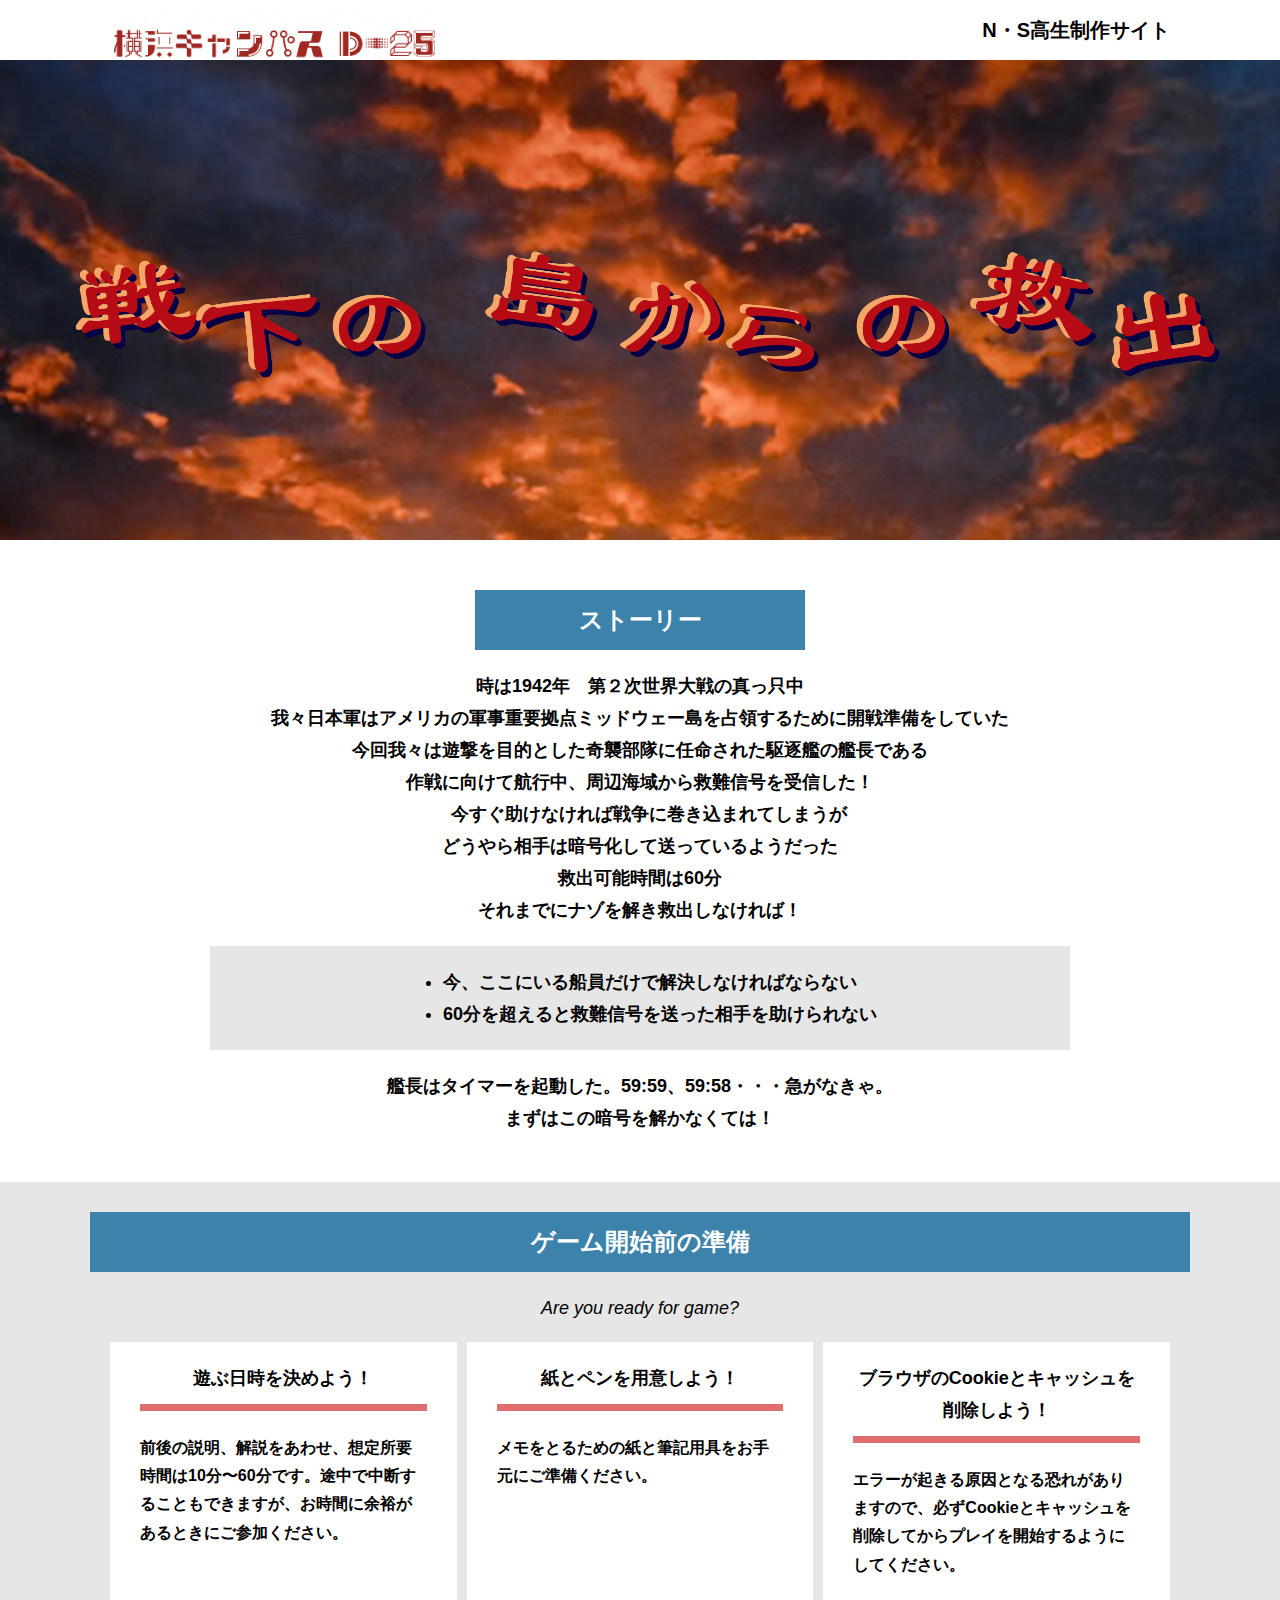
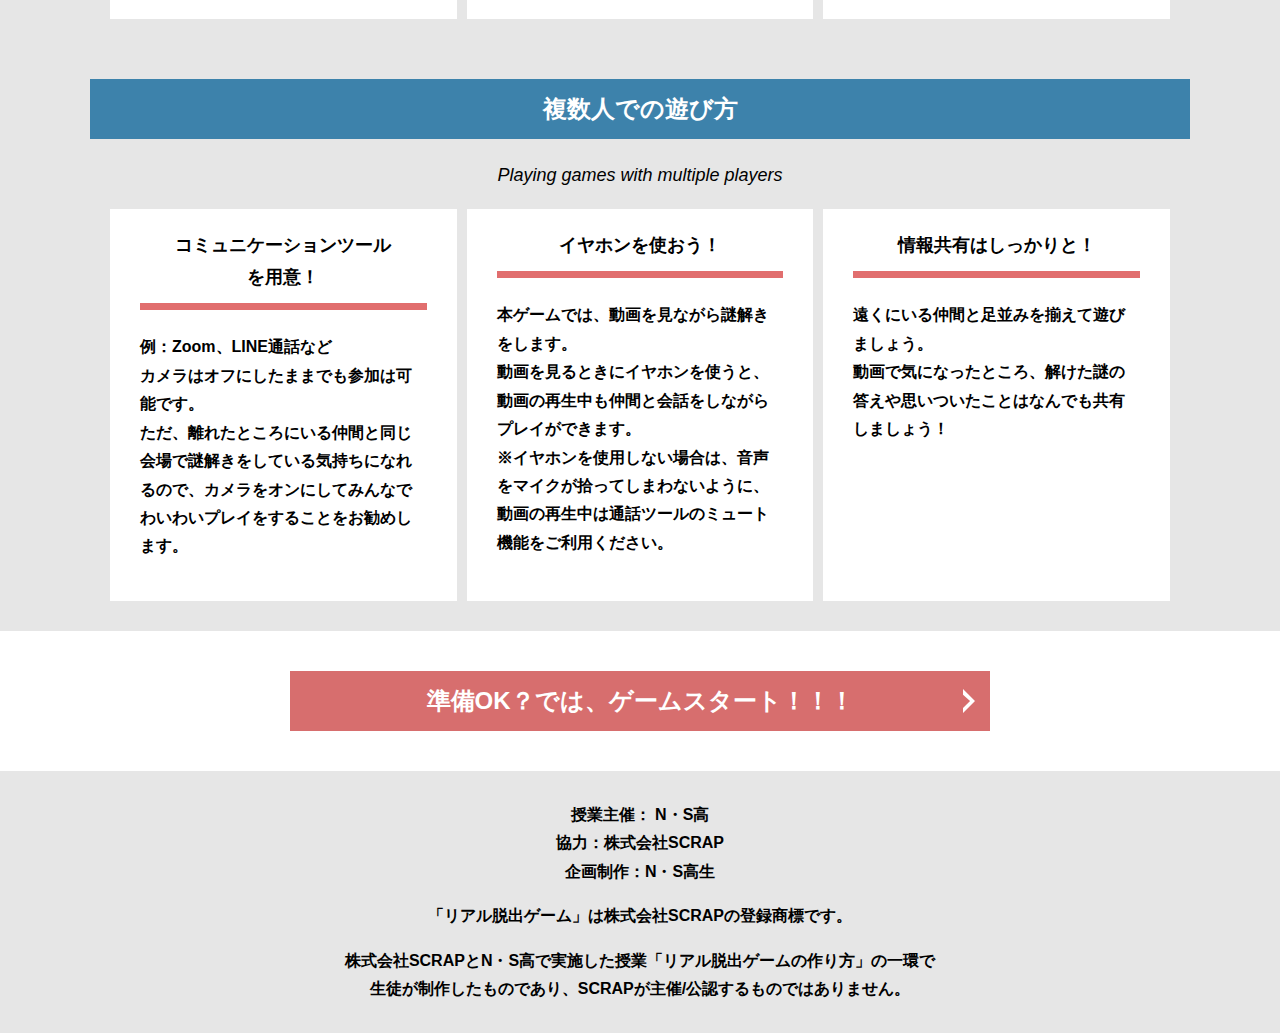
<file: index.html>
<!DOCTYPE html>
<html lang="ja">
<head>
  <meta charset="UTF-8">
  <meta http-equiv="X-UA-Compatible" content="IE=edge">
  <meta name="viewport" content="width=device-width, initial-scale=1.0">
  <title>戦下の島からの救出 │ Project N</title>
  <link rel="stylesheet" href="assets/css/normalize.css">
  <link rel="stylesheet" href="assets/css/style.css">
</head>
<body>
  <svg width="0" height="0" class="hidden">
    <symbol xmlns="http://www.w3.org/2000/svg" viewBox="0 0 12.47 24.94" id="arrow" class="arrow_svg">
      <title>arrow</title>
      <polygon points="0 24.94 0 19.66 7.35 12.47 0 5.92 0 0 12.47 12.47 0 24.94"/>
    </symbol>
  </svg>
  <header class="header">
    <div class="container">
      <div class="header__logo"><img src="assets/images/D-25.png" alt="チームロゴ"></div>
      <div class="header__name">N・S高生制作サイト</div>
    </div>
  </header>
  <main class="main index-page">
    <!-- タイトルエリア　ここから -->
    <h1 class="main-title"><img src="assets/images/空.png" alt="Presented by SCRAP×N・S高リアル脱出ゲーム制作PJ 戦下の島からの救出"></h1>
    <!-- タイトルエリア　ここまで -->
    <section class="section section--story">
      <div class="container">
        <h2 class="section-title section-title--keycolor section-title--story">ストーリー</h2>
        <div class="story">
          <p class="text-center">時は1942年　第２次世界大戦の真っ只中<br>
            我々日本軍はアメリカの軍事重要拠点ミッドウェー島を占領するために開戦準備をしていた<br>
            今回我々は遊撃を目的とした奇襲部隊に任命された駆逐艦の艦長である<br>
            作戦に向けて航行中、周辺海域から救難信号を受信した！<br>
           　今すぐ助けなければ戦争に巻き込まれてしまうが<br>
            どうやら相手は暗号化して送っているようだった<br>
            救出可能時間は60分<br>
            それまでにナゾを解き救出しなければ！</p>
          <div class="story__note__outer bg-color--gray">
            <ul class="story__note">
              <li>今、ここにいる船員だけで解決しなければならない</li>
              <li>60分を超えると救難信号を送った相手を助けられない</li>
            </ul>
          </div>
          <p class="text-center">艦長はタイマーを起動した。59:59、59:58・・・急がなきゃ。<br>
            まずはこの暗号を解かなくては！</p>
        </div>
      </div>
    </section>
    <section class="section bg-color--gray">
      <div class="container">
        <h2 class="section-title">ゲーム開始前の準備</h2>
        <p class="font-eng text-center">Are you ready for game?</p>
        <!--
          class名"row"内のclass名"column"が横並びになります。
          改行する場合は以下のように追加してください。
          <div class="row">
            <div class="column">
              ～ 内容 ～
            </div>
          </div>
        -->
        <div class="row">
          <div class="column">
            <div class="card">
              <h3 class="card__title">遊ぶ日時を決めよう！</h3>
              <p class="card__content">前後の説明、解説をあわせ、想定所要時間は10分〜60分です。途中で中断することもできますが、お時間に余裕があるときにご参加ください。</p>
            </div>
          </div>
          <div class="column">
            <div class="card">
              <h3 class="card__title">紙とペンを用意しよう！</h3>
              <p class="card__content">メモをとるための紙と筆記用具をお手元にご準備ください。</p>
            </div>
          </div>
          <div class="column">
            <div class="card">
              <h3 class="card__title">ブラウザのCookieとキャッシュを<br>削除しよう！</h3>
              <p class="card__content">エラーが起きる原因となる恐れがありますので、必ずCookieとキャッシュを削除してからプレイを開始するようにしてください。</p>
            </div>
          </div>
        </div>
      </div>
    </section>
    <section class="section bg-color--keycolor">
      <div class="container">
        <h2 class="section-title">複数人での遊び方</h2>
        <p class="font-eng text-center">Playing games with multiple players</p>
        <div class="row">
          <div class="column">
            <div class="card">
              <h3 class="card__title">コミュニケーションツール<br>を用意！</h3>
              <p class="card__content">例：Zoom、LINE通話など<br>
                カメラはオフにしたままでも参加は可能です。<br>
                ただ、離れたところにいる仲間と同じ会場で謎解きをしている気持ちになれるので、カメラをオンにしてみんなでわいわいプレイをすることをお勧めします。</p>
            </div>
          </div>
          <div class="column">
            <div class="card">
              <h3 class="card__title">イヤホンを使おう！</h3>
              <p class="card__content">本ゲームでは、動画を見ながら謎解きをします。<br>
                動画を見るときにイヤホンを使うと、動画の再生中も仲間と会話をしながらプレイができます。<br>
                ※イヤホンを使用しない場合は、音声をマイクが拾ってしまわないように、動画の再生中は通話ツールのミュート機能をご利用ください。</p>
            </div>
          </div>
          <div class="column">
            <div class="card">
              <h3 class="card__title">情報共有はしっかりと！</h3>
              <p class="card__content">遠くにいる仲間と足並みを揃えて遊びましょう。<br>
                動画で気になったところ、解けた謎の答えや思いついたことはなんでも共有しましょう！</p>
            </div>
          </div>
        </div>
      </div>
    </section>
    <section class="section">
      <div class="container">
        <a class="btn" href="main.html">準備OK？では、ゲームスタート！！！<svg class="btn__arrow"><use xlink:href="#arrow"></use></svg></a>
      </div>
    </section>
  </main>
  <footer class="footer section bg-color--gray">
    <div class="container">
      <p class="text-center">授業主催： N・S高<br>協力：株式会社SCRAP<br>企画制作：N・S高生</p>
      <p class="text-center">「リアル脱出ゲーム」は株式会社SCRAPの登録商標です。</p>
      <p class="text-center">株式会社SCRAPとN・S高で実施した授業「リアル脱出ゲームの作り方」の一環で<br>生徒が制作したものであり、SCRAPが主催/公認するものではありません。</p>
    </div>
  </footer>
</body>
</html>
</file>
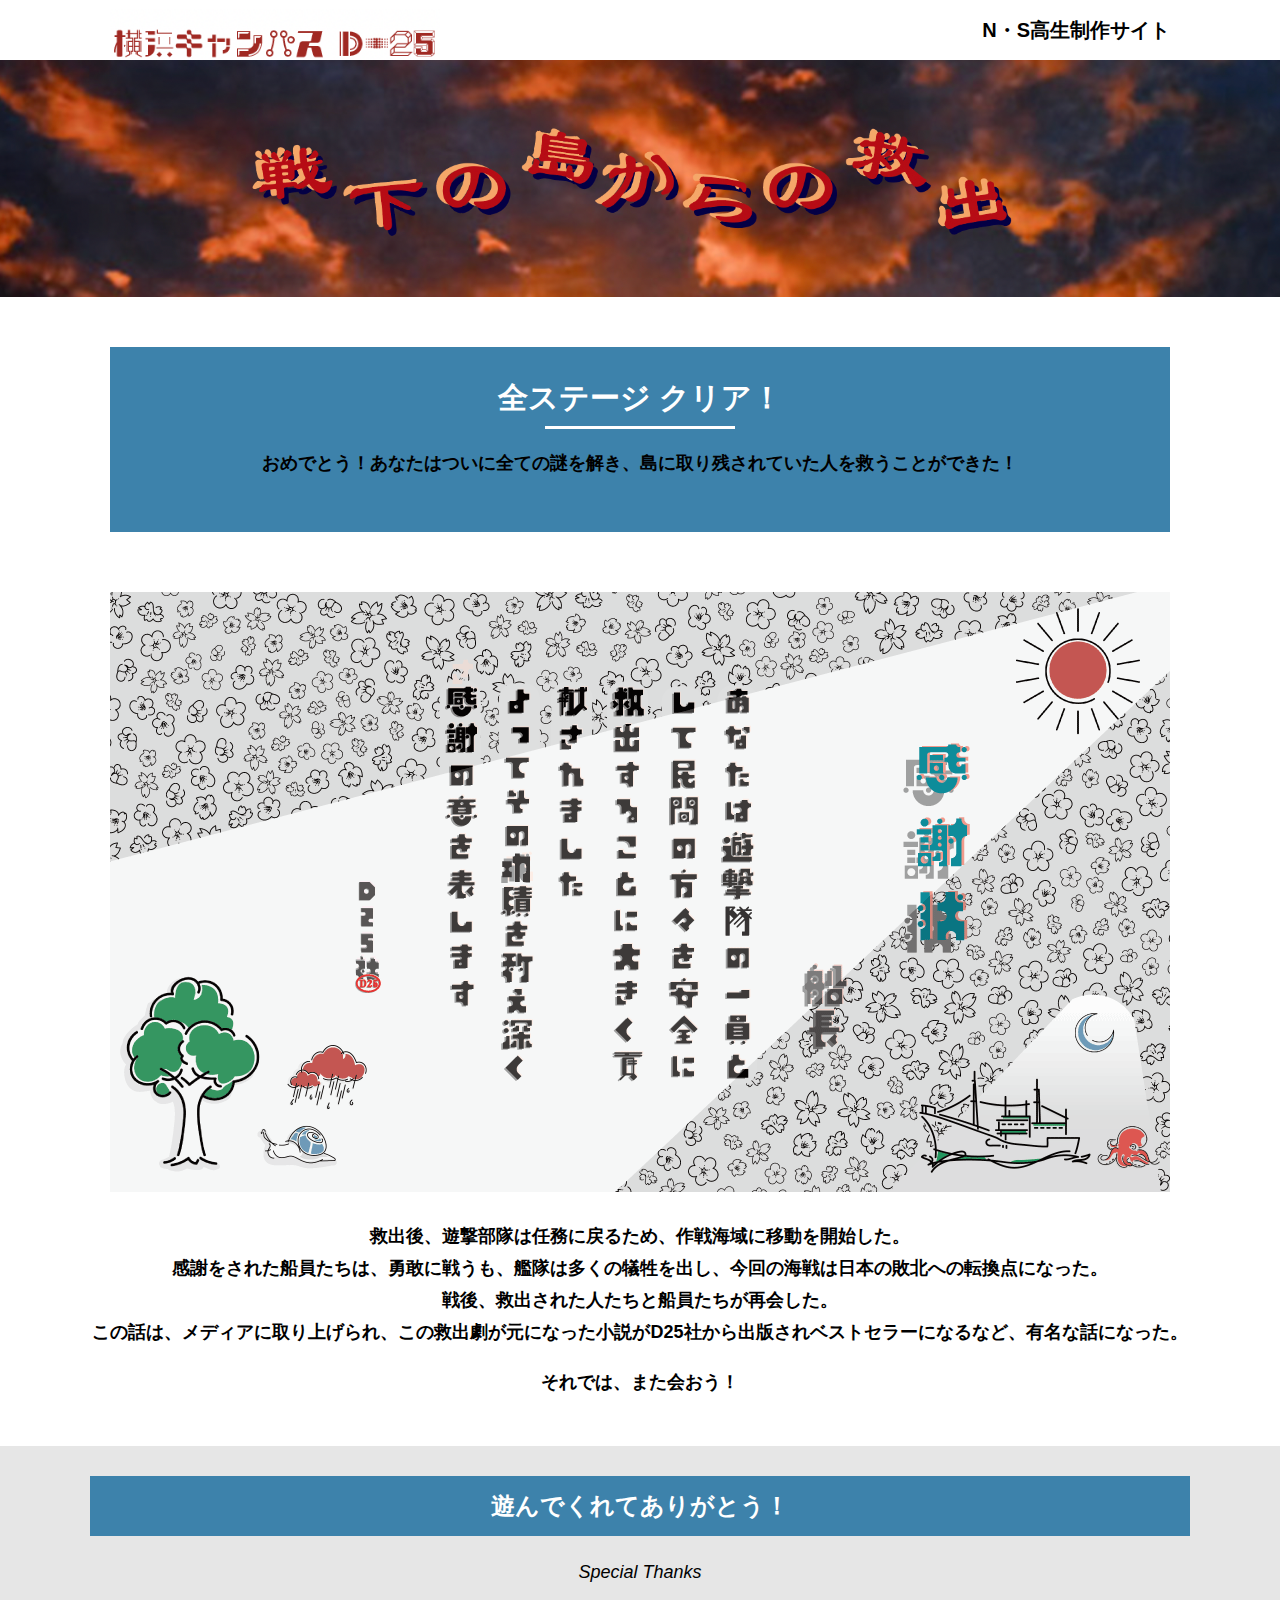
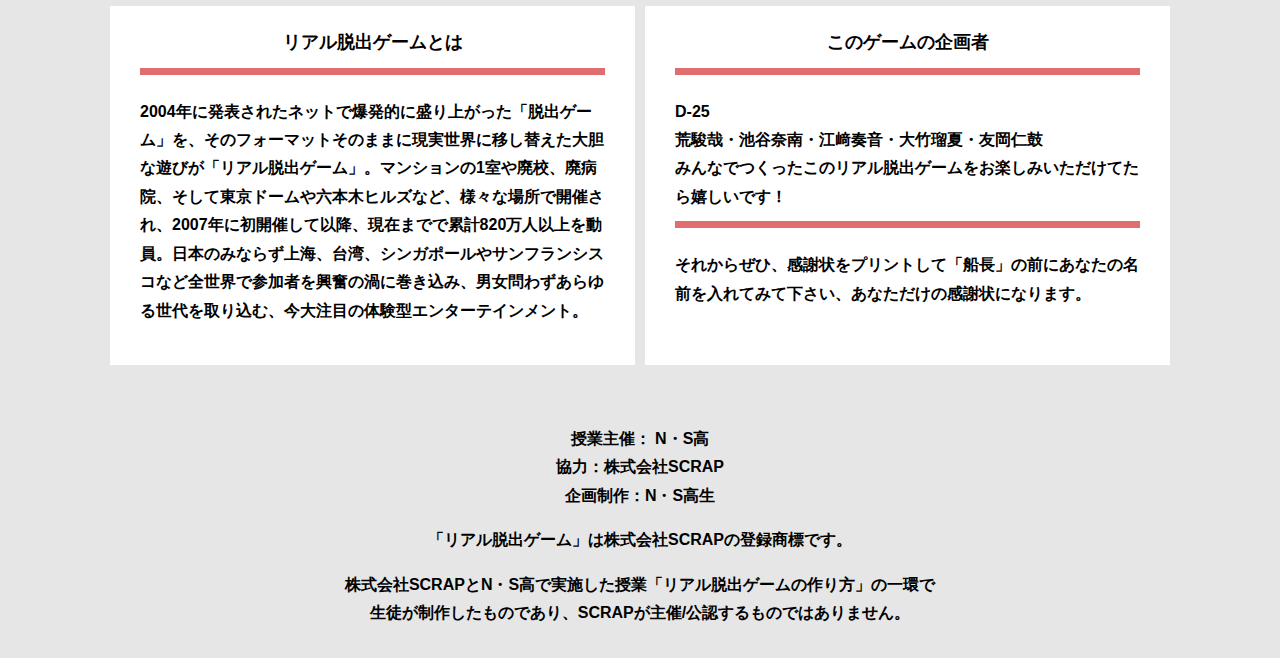
<file: final.html>
<!DOCTYPE html>
<html lang="ja">
<head>
  <meta charset="UTF-8">
  <meta http-equiv="X-UA-Compatible" content="IE=edge">
  <meta name="viewport" content="width=device-width, initial-scale=1.0">
  <title>戦下の島からの救出 │ Project N</title>
  <link rel="stylesheet" href="assets/css/normalize.css">
  <link rel="stylesheet" href="assets/css/style.css">
</head>
<body>
  <header class="header">
    <div class="container">
      <div class="header__logo"><img src="assets/images/D-25.png" alt="チームロゴ"></div>
      <div class="header__name">N・S高生制作サイト</div>
    </div>
  </header>
  <main class="main final-page">
    <!-- タイトルエリア　ここから -->
    <h1 class="main-title"><img src="assets/images/空細い.png" alt="戦下の島からの脱出"></h1>
    <!-- タイトルエリア　ここまで -->
    <section class="section">
      <div class="container">
        <div class="box bg-color--subcolor">
          <h2 class="section-title--border">全ステージ クリア！</h2>
          <p class="text-center">おめでとう！あなたはついに全ての謎を解き、島に取り残されていた人を救うことができた！<br></p>
        </div>
      </div>
    </section>
    <section class="section">
      <div class="container">
          <figure class="image__container">
             <img src="assets/images/感謝状.gif" alt="">
          </figure>

<!--  YouTube貼り付け
            <div class="youtube__container">
              <div class="youtube">
                <iframe width="560" height="315" src="https://www.youtube.com/embed/IRyJe-0Uie0?controls=0" title="YouTube video player" frameborder="0" allow="accelerometer; autoplay; clipboard-write; encrypted-media; gyroscope; picture-in-picture" allowfullscreen></iframe>
              </div>
            </div>
             ß
 　　　　　　　　　　　　　　　　　　　
Youtube貼り付けここまで-->
        
        
        
      </div>
        <p class="text-center">救出後、遊撃部隊は任務に戻るため、作戦海域に移動を開始した。<br>感謝をされた船員たちは、勇敢に戦うも、艦隊は多くの犠牲を出し、今回の海戦は日本の敗北への転換点になった。<br>
          戦後、救出された人たちと船員たちが再会した。<br>
          この話は、メディアに取り上げられ、この救出劇が元になった小説がD25社から出版されベストセラーになるなど、有名な話になった。</p>
        <p class="text-center">それでは、また会おう！</p>
      </div>
    </section>
    <section class="section bg-color--keycolor">
      <div class="container">
        <h2 class="section-title">遊んでくれてありがとう！</h2>
        <p class="font-eng text-center">Special Thanks</p>
        <div class="row">
          <div class="column">
            <div class="card">
              <h3 class="card__title">リアル脱出ゲームとは</h3>
              <p class="card__content">2004年に発表されたネットで爆発的に盛り上がった「脱出ゲーム」を、そのフォーマットそのままに現実世界に移し替えた大胆な遊びが「リアル脱出ゲーム」。マンションの1室や廃校、廃病院、そして東京ドームや六本木ヒルズなど、様々な場所で開催され、2007年に初開催して以降、現在までで累計820万人以上を動員。日本のみならず上海、台湾、シンガポールやサンフランシスコなど全世界で参加者を興奮の渦に巻き込み、男女問わずあらゆる世代を取り込む、今大注目の体験型エンターテインメント。</p>
            </div>
          </div>
          <div class="column">
            <div class="card">
              <h3 class="card__title">このゲームの企画者</h3>
              <p class="card__content">D-25<br>
                荒駿哉・池谷奈南・江﨑奏音・大竹瑠夏・友岡仁鼓<br>
                みんなでつくったこのリアル脱出ゲームをお楽しみいただけてたら嬉しいです！
                <br>
                </p>
              <p class="card__content">それからぜひ、感謝状をプリントして「船長」の前にあなたの名前を入れてみて下さい、あなただけの感謝状になります。<br>
                
                </p>
            </div>
          </div>
        </div>
      </div>
    </section>
  </main>
  <footer class="footer section bg-color--gray">
    <div class="container">
        <p class="text-center">授業主催： N・S高<br>協力：株式会社SCRAP<br>企画制作：N・S高生</p>
        <p class="text-center">「リアル脱出ゲーム」は株式会社SCRAPの登録商標です。</p>
        <p class="text-center">株式会社SCRAPとN・S高で実施した授業「リアル脱出ゲームの作り方」の一環で<br>生徒が制作したものであり、SCRAPが主催/公認するものではありません。</p>
    </div>
  </footer>
</body>
</html>
</file>
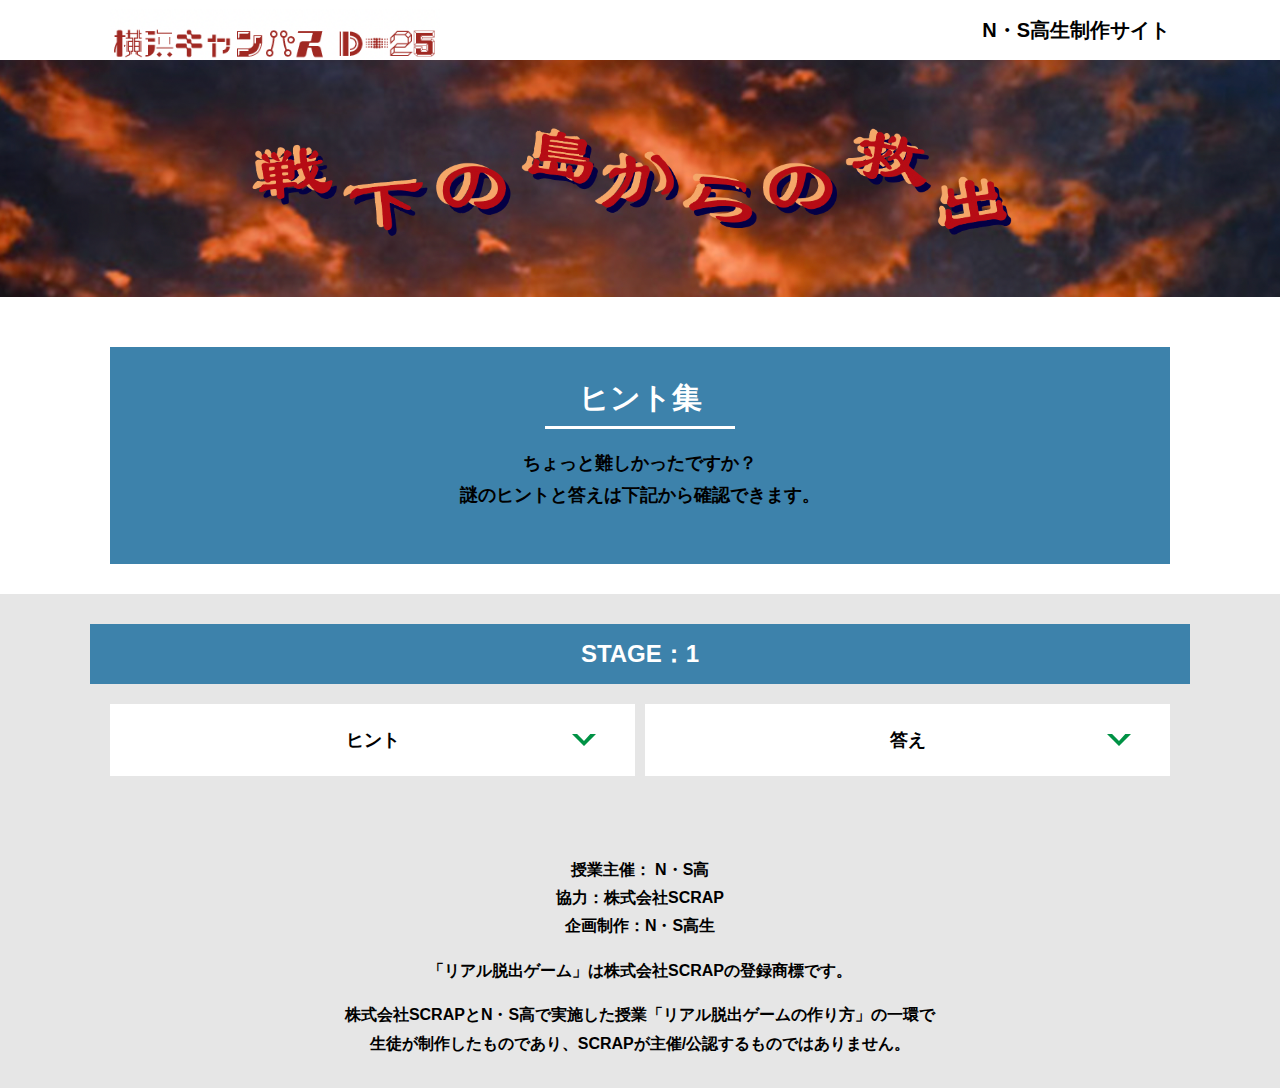
<file: hint1.html>
<!DOCTYPE html>
<html lang="ja">
<head>
  <meta charset="UTF-8">
  <meta http-equiv="X-UA-Compatible" content="IE=edge">
  <meta name="viewport" content="width=device-width, initial-scale=1.0">
  <title>ヒント │ 戦下の島からの救出 │ Project N</title>
  <link rel="stylesheet" href="assets/css/normalize.css">
  <link rel="stylesheet" href="assets/css/style.css">
</head>
<body>
  <svg width="0" height="0" class="hidden">
    <symbol xmlns="http://www.w3.org/2000/svg" viewBox="0 0 12.47 24.94" id="arrow" class="arrow_svg">
      <title>arrow</title>
      <polygon points="0 24.94 0 19.66 7.35 12.47 0 5.92 0 0 12.47 12.47 0 24.94"/>
    </symbol>
  </svg>
  <header class="header">
    <div class="container">
      <div class="header__logo"><img src="assets/images/D-25.png" alt="チームロゴ"></div>
      <div class="header__name">N・S高生制作サイト</div>
    </div>
  </header>
  <main class="main hint-page">
    <!-- タイトルエリア　ここから -->
    <h1 class="main-title"><img src="assets/images/空細い.png" alt="戦下の島からの救出"></h1>
    <!-- タイトルエリア　ここまで -->
    <section class="section">
      <div class="container">
        <div class="box bg-color--subcolor">
          <h2 class="section-title--border">ヒント集</h2>
          <p class="text-center">ちょっと難しかったですか？<br>
            謎のヒントと答えは下記から確認できます。</p>
        </div>
      </div>
    </section>
    <!-- STAGE1ヒント　ここから -->
    <section id="stage1" class="section bg-color--gray">
      <div class="container">
        <h2 class="section-title section-title--keycolor">STAGE：1</h2>
        <div class="row">
          <div class="column">
            <div class="card">
              <h3 class="card__title">ヒント<svg class="card__arrow"><use xlink:href="#arrow"></use></svg></h3>
              <p class="card__content">五十音表を想像する、た行の１文字めは...?</p>
            </div>
          </div>
          <div class="column">
            <div class="card">
              <h3 class="card__title">答え<svg class="card__arrow"><use xlink:href="#arrow"></use></svg></h3>
              <p class="card__content">たすけて</p>
            </div>
          </div>
        </div>
      </div>
    </section>
    <!-- STAGE1ヒント　ここまで -->
  </main>
  <footer class="footer section bg-color--gray">
    <div class="container">
        <p class="text-center">授業主催： N・S高<br>協力：株式会社SCRAP<br>企画制作：N・S高生</p>
        <p class="text-center">「リアル脱出ゲーム」は株式会社SCRAPの登録商標です。</p>
        <p class="text-center">株式会社SCRAPとN・S高で実施した授業「リアル脱出ゲームの作り方」の一環で<br>生徒が制作したものであり、SCRAPが主催/公認するものではありません。</p>
    </div>
  </footer>
  <script src="assets/js/hint.js"></script>
</body>
</html>
</file>
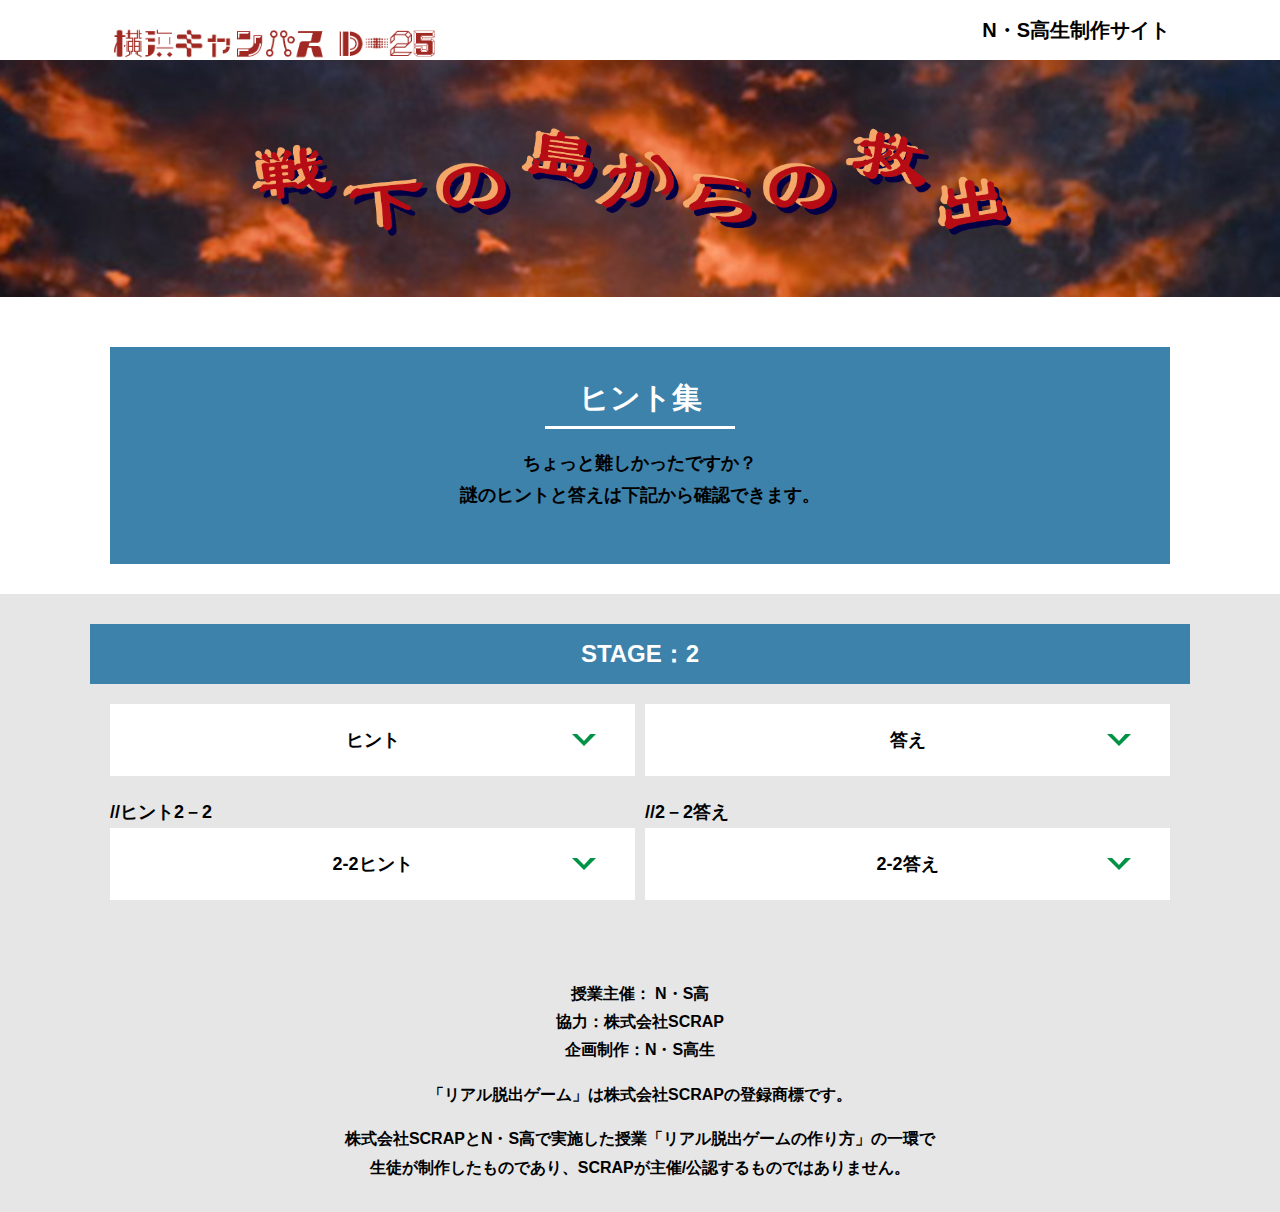
<file: hint2.html>
<!DOCTYPE html>
<html lang="ja">
<head>
  <meta charset="UTF-8">
  <meta http-equiv="X-UA-Compatible" content="IE=edge">
  <meta name="viewport" content="width=device-width, initial-scale=1.0">
  <title>ヒント │ 戦下の島からの救出 │ Project N</title>
  <link rel="stylesheet" href="assets/css/normalize.css">
  <link rel="stylesheet" href="assets/css/style.css">
</head>
<body>
  <svg width="0" height="0" class="hidden">
    <symbol xmlns="http://www.w3.org/2000/svg" viewBox="0 0 12.47 24.94" id="arrow" class="arrow_svg">
      <title>arrow</title>
      <polygon points="0 24.94 0 19.66 7.35 12.47 0 5.92 0 0 12.47 12.47 0 24.94"/>
    </symbol>
  </svg>
  <header class="header">
    <div class="container">
      <div class="header__logo"><img src="assets/images/D-25.png" alt="チームロゴ"></div>
      <div class="header__name">N・S高生制作サイト</div>
    </div>
  </header>
  <main class="main hint-page">
    <!-- タイトルエリア　ここから -->
    <h1 class="main-title"><img src="assets/images/空細い.png" alt="戦下の島からの救出"></h1>
    <!-- タイトルエリア　ここまで -->
    <section class="section">
      <div class="container">
        <div class="box bg-color--subcolor">
          <h2 class="section-title--border">ヒント集</h2>
          <p class="text-center">ちょっと難しかったですか？<br>
            謎のヒントと答えは下記から確認できます。</p>
        </div>
      </div>
    </section>
    <!-- STAGE2ヒント　ここから -->
    <section id="stage2" class="section bg-color--gray">
      <div class="container">
        <h2 class="section-title section-title--keycolor">STAGE：2</h2>
        <div class="row">
          <div class="column">
            <div class="card">
              <h3 class="card__title">ヒント<svg class="card__arrow"><use xlink:href="#arrow"></use></svg></h3>
              <p class="card__content">動物の名前と数字の数が同じ</p>
              <p class="card__content">赤い文字の所を読む</p>
            </div>
              
 //ヒント2－2
            <div class="card">
              <h3 class="card__title">2-2ヒント<svg class="card__arrow"><use xlink:href="#arrow"></use></svg></h3>
              <p class="card__content">それぞれのイラストにはアルファベットが隠されている</p>
              <p class="card__content">イラストを声に出して読んでみて！</p>
            </div>


 <!-- 2-3ヒント追加
        　　 <div class="card">
              <h3 class="card__title">2-3ヒント<svg class="card__arrow"><use xlink:href="#arrow"></use></svg></h3>
              <p class="card__content">テキストテキストテキストテキストテキストテキストテキストテキストテキストテキスト</p>
            </div>
2-3ヒント追加ここまで -->
              
          </div>
          <div class="column">
            <div class="card">
              <h3 class="card__title">答え<svg class="card__arrow"><use xlink:href="#arrow"></use></svg></h3>
              <p class="card__content">かたつむり</p>
            </div>
              
//2－2答え
            <div class="card">
              <h3 class="card__title">2-2答え<svg class="card__arrow"><use xlink:href="#arrow"></use></svg></h3>
              <p class="card__content">かばん</p>
            </div>

              
<!-- 2-3答え追加          
            <div class="card">
              <h3 class="card__title">2-3答え<svg class="card__arrow"><use xlink:href="#arrow"></use></svg></h3>
              <p class="card__content">ううう</p>
            </div>
2-3答え追加ここまで -->
              
          </div>
        </div>
      </div>
    </section>
    <!-- STAGE2ヒント　ここまで -->
  </main>
  <footer class="footer section bg-color--gray">
    <div class="container">
        <p class="text-center">授業主催： N・S高<br>協力：株式会社SCRAP<br>企画制作：N・S高生</p>
        <p class="text-center">「リアル脱出ゲーム」は株式会社SCRAPの登録商標です。</p>
        <p class="text-center">株式会社SCRAPとN・S高で実施した授業「リアル脱出ゲームの作り方」の一環で<br>生徒が制作したものであり、SCRAPが主催/公認するものではありません。</p>
    </div>
  </footer>
  <script src="assets/js/hint.js"></script>
</body>
</html>
</file>
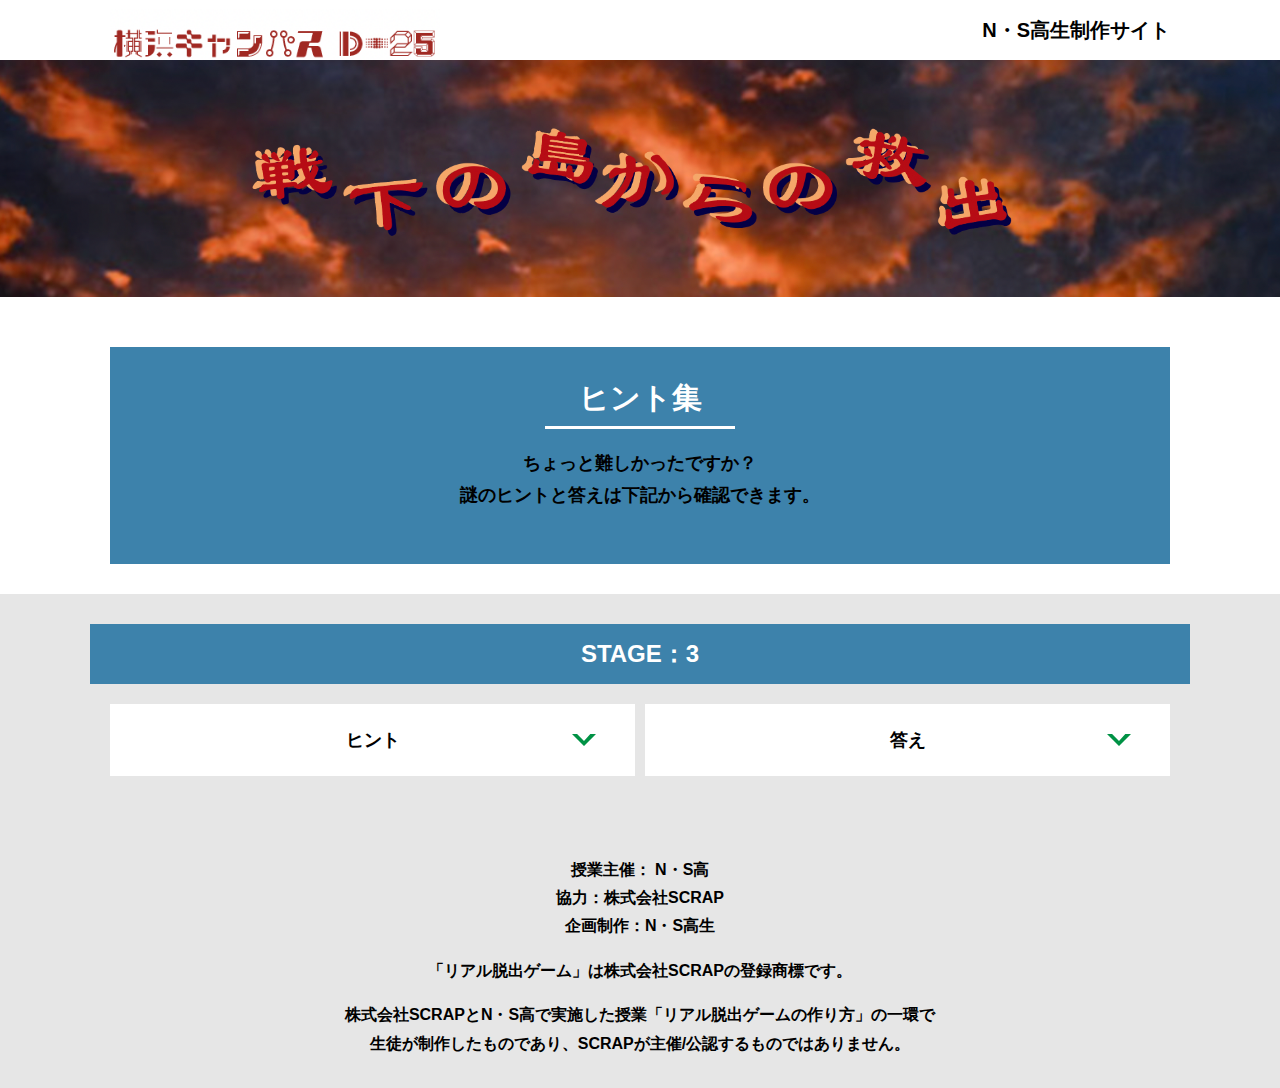
<file: hint3.html>
<!DOCTYPE html>
<html lang="ja">
<head>
  <meta charset="UTF-8">
  <meta http-equiv="X-UA-Compatible" content="IE=edge">
  <meta name="viewport" content="width=device-width, initial-scale=1.0">
  <title>ヒント │ 戦下の島からの救出 │ Project N</title>
  <link rel="stylesheet" href="assets/css/normalize.css">
  <link rel="stylesheet" href="assets/css/style.css">
</head>
<body>
  <svg width="0" height="0" class="hidden">
    <symbol xmlns="http://www.w3.org/2000/svg" viewBox="0 0 12.47 24.94" id="arrow" class="arrow_svg">
      <title>arrow</title>
      <polygon points="0 24.94 0 19.66 7.35 12.47 0 5.92 0 0 12.47 12.47 0 24.94"/>
    </symbol>
  </svg>
  <header class="header">
    <div class="container">
      <div class="header__logo"><img src="assets/images/D-25.png" alt="チームロゴ"></div>
      <div class="header__name">N・S高生制作サイト</div>
    </div>
  </header>
  <main class="main hint-page">
    <!-- タイトルエリア　ここから -->
    <h1 class="main-title"><img src="assets/images/空細い.png" alt="戦下の島からの救出"></h1>
    <!-- タイトルエリア　ここまで -->
    <section class="section">
      <div class="container">
        <div class="box bg-color--subcolor">
          <h2 class="section-title--border">ヒント集</h2>
          <p class="text-center">ちょっと難しかったですか？<br>
            謎のヒントと答えは下記から確認できます。</p>
        </div>
      </div>
    </section>
    <!-- STAGE3ヒント　ここから -->
    <section id="stage3" class="section bg-color--gray">
      <div class="container">
        <h2 class="section-title section-title--keycolor">STAGE：3</h2>
        <div class="row">
          <div class="column">
            <div class="card">
              <h3 class="card__title">ヒント<svg class="card__arrow"><use xlink:href="#arrow"></use></svg></h3>
              <p class="card__content">「き・け・ん」を通らず...?</p>
            </div>
              
 <!-- 3-2ヒント追加
            <div class="card">
              <h3 class="card__title">3-2ヒント<svg class="card__arrow"><use xlink:href="#arrow"></use></svg></h3>
              <p class="card__content">テキストテキストテキストテキストテキストテキストテキストテキストテキストテキスト</p>
            </div>
3-2ヒント追加ここまで -->

 <!-- 3-3ヒント追加
        　　 <div class="card">
              <h3 class="card__title">3-3ヒント<svg class="card__arrow"><use xlink:href="#arrow"></use></svg></h3>
              <p class="card__content">テキストテキストテキストテキストテキストテキストテキストテキストテキストテキスト</p>
            </div>
3-3ヒント追加ここまで -->
              
          </div>
          <div class="column">
            <div class="card">
              <h3 class="card__title">答え<svg class="card__arrow"><use xlink:href="#arrow"></use></svg></h3>
              <p class="card__content">ウェーク島</p>
            </div>

 <!-- 3-2答え追加
            <div class="card">
              <h3 class="card__title">3-2答え<svg class="card__arrow"><use xlink:href="#arrow"></use></svg></h3>
              <p class="card__content">ううう</p>
            </div>
3-2答え追加ここまで -->
              
<!-- 3-3答え追加          
            <div class="card">
              <h3 class="card__title">2-3答え<svg class="card__arrow"><use xlink:href="#arrow"></use></svg></h3>
              <p class="card__content">ううう</p>
            </div>
3-3答え追加ここまで -->
              
          </div>
        </div>
      </div>
    </section>
    <!-- STAGE3ヒント　ここまで -->
  </main>
  <footer class="footer section bg-color--gray">
    <div class="container">
        <p class="text-center">授業主催： N・S高<br>協力：株式会社SCRAP<br>企画制作：N・S高生</p>
        <p class="text-center">「リアル脱出ゲーム」は株式会社SCRAPの登録商標です。</p>
        <p class="text-center">株式会社SCRAPとN・S高で実施した授業「リアル脱出ゲームの作り方」の一環で<br>生徒が制作したものであり、SCRAPが主催/公認するものではありません。</p>
    </div>
  </footer>
  <script src="assets/js/hint.js"></script>
</body>
</html>
</file>
<file: assets/css/style.css>
@charset "UTF-8";
/****************************
 * 共通CSSのテンプレートです。
*****************************/
*,
*::before,
*::after {
  -webkit-box-sizing: border-box;
          box-sizing: border-box;
}

html {
  font-size: 18px;
  -webkit-box-sizing: border-box;
          box-sizing: border-box;
}

body {
  overflow-x: hidden;
  font-family: "游ゴシック体", "Yu Gothic", YuGothic, "ヒラギノ角ゴ Pro", "Hiragino Kaku Gothic Pro", "メイリオ", "Meiryo", sans-serif;
  font-size: 18px;
  line-height: 1.77778;
  font-weight: bold;
  text-decoration: none;
  border: none;
  list-style: none;
  color: #000;
  margin: 0;
}

img {
  width: 100%;
}

figure {
  margin: 0;
}

figcaption {
  margin-top: 30px;
  font-size: 14px;
}

@media screen and (max-width: 767px) {
  figcaption {
    font-size: 13px;
  }
}

input[type=text] {
  font-size: 18px;
  border: none;
  padding: 25px 35px;
  display: block;
  margin: 0 auto;
  max-width: 580px;
  width: 100%;
}

::-webkit-input-placeholder {
  color: #999;
}

:-ms-input-placeholder {
  color: #999;
}

::-ms-input-placeholder {
  color: #999;
}

::placeholder {
  color: #999;
}

button {
  cursor: pointer;
  display: block;
  border: none;
  margin: 0 auto;
  background-color: #db7673;
  color: #fff;
  width: 287px;
  height: 55px;
}

/*******************
* Layout
*******************/
.section {
  padding-top: 30px;
  padding-bottom: 30px;
}

.section--clear {
  /* ステージクリア画面 */
  position: fixed;
  display: none;
  /* 読み込み時に一瞬表示されるのを防ぐ */
  -webkit-box-pack: center;
      -ms-flex-pack: center;
          justify-content: center;
  -webkit-box-align: center;
      -ms-flex-align: center;
          align-items: center;
  top: 0;
  bottom: 0;
  left: 0;
  right: 0;
  z-index: 200;
}

.section--clear.isClear {
  display: -webkit-box;
  display: -ms-flexbox;
  display: flex;
}

.container {
  width: 1100px;
  padding-left: 20px;
  padding-right: 20px;
  margin: 0 auto;
}

@media screen and (max-width: 1100px) {
  .container {
    width: calc(100% - 40px);
  }
}

.row {
  display: -webkit-box;
  display: -ms-flexbox;
  display: flex;
  -ms-flex-line-pack: stretch;
      align-content: stretch;
  gap: 10px;
}

.row + .row {
  margin-top: 20px;
}

.column {
  width: 100%;
}

.card {
  background-color: #fff;
  margin-bottom: 20px;
  height: 100%;
}

.card__title {
  font-size: 18px;
  text-align: center;
  margin: 0;
  padding: 20px 30px;
  position: relative;
  cursor: pointer;
}

.card__content {
  -webkit-transition: all 0.3s;
  transition: all 0.3s;
  font-size: 16px;
  padding: 20px 30px;
  margin: 0;
  position: relative;
}

.card__content::before {
  display: block;
  content: '';
  width: calc(100% - 60px);
  height: 7px;
  background-color: #cf15159e;
  position: absolute;
  top: -10px;
  left: 30px;
}

.hint-page .card {
  height: auto;
}

.hint-page .card__content {
  display: none;
  text-align: center;
}

.hint-page .card__arrow {
  position: absolute;
  top: calc(50% - 12px);
  right: 45px;
  -webkit-transform: rotate(90deg);
          transform: rotate(90deg);
  -webkit-transition: all 0.3s;
  transition: all 0.3s;
  fill: #009245;
  width: 12px;
  height: 24px;
}

.hint-page .card.is-open .card__content {
  display: block;
}

.hint-page .card.is-open .card__arrow {
  -webkit-transform: rotate(-90deg);
          transform: rotate(-90deg);
}

.box {
  padding: 35px 30px;
}

.youtube {
  position: relative;
  width: 100%;
  padding-top: 56.25%;
}

.youtube iframe {
  position: absolute;
  top: 0;
  left: 0;
  width: 100%;
  height: 100%;
}

.youtube__container {
  max-width: 800px;
  margin: 0 auto;
}

/*********************
* Color
*********************/
.bg-color--keycolor {
  background-color: #e6e6e6;
}

.bg-color--subcolor {
  background-color: #397fa9fa;
}

.bg-color--gray {
  background-color: #e6e6e6;
}

/*********************
* title
**********************/
.main-title {
  margin: 0;
}

.sub-title {
  text-align: center;
  font-size: 18px;
  line-height: 1.66667;
}

.sub-title__bg {
  background-color: #cf15159e;
  padding-left: 1rem;
  padding-right: 1rem;
}

.section-title {
  font-size: 24px;
  line-height: 1.75;
  text-align: center;
  padding: 9px 20px;
  background-color: #397fa9fa;
  margin: 0 -20px 20px -20px;
  color:#fff;
}

.section-title__stage {
  display: inline-block;
  margin-right: 2rem;
}

.section-title--keycolorlight {
  background-color: #397fa9fa;
}

.section-title--keycolorlight .section-title__stage {
  color: #fff;
}

.section-title--keycolor {
  background-color: #397fa9fa;
}

.section-title--story {
  width: 330px;
  margin: 0 auto 20px;
}

.section-title--border {
  position: relative;
  font-size: 30px;
  text-align: center;
  line-height: 1.06667;
  margin: 0;
  padding-bottom: 15px;
  color: #fff;
}

.section-title--border::after {
  position: absolute;
  bottom: 0;
  left: calc(50% - 95px);
  display: block;
  content: '';
  background-color: #fff;
  height: 2.6px;
  width: 190px;
}

/******************
* text
******************/
.font-eng {
  font-style: italic;
  font-weight: normal;
}

/*************************
* Button
*************************/
.btn {
  display: block;
  text-decoration: none;
  cursor: pointer;
  background-color: #bf15159e;
  color: #fff;
  font-size: 24px;
  line-height: 1.54167;
  text-align: center;
  padding: 11.5px;
  width: calc(100% - 40px);
  max-width: 700px;
  margin: 10px auto;
  position: relative;
}

.btn:hover {
  opacity: 0.7;
}

.btn__arrow {
  position: absolute;
  top: calc(50% - 12px);
  right: 15px;
  fill: #fff;
  width: 12px;
  height: 24px;
}

/****************
* header
*****************/
.header {
  background-color: #fff;
  height: 60px;
}

.header .container {
  display: -webkit-box;
  display: -ms-flexbox;
  display: flex;
  -webkit-box-pack: justify;
      -ms-flex-pack: justify;
          justify-content: space-between;
  -webkit-box-align: center;
      -ms-flex-align: center;
          align-items: center;
  height: 100%;
}

.header__logo {
  width: 330px;
  height: 42px;
}

.header__name {
  font-size: 20px;
  line-height: 1.1;
}

.footer {
  font-size: 16px;
}

.footer p:first-child {
  margin-top: 0;
}

.footer p:last-child {
  margin-bottom: 0;
}

/********************
* main
********************/
.story__note {
  margin: 0;
}

.story__note__outer {
  width: 860px;
  display: -webkit-box;
  display: -ms-flexbox;
  display: flex;
  padding: 20px;
  margin: 20px auto;
  -webkit-box-pack: center;
      -ms-flex-pack: center;
          justify-content: center;
}

@media screen and (max-width: 940px) {
  .story__note__outer {
    width: 100%;
  }
}

.stage-column__container + .stage-column__container {
  border-top: 2px solid #fff;
}

.answer {
  font-size: 18px;
  margin-bottom: 20px;
  line-height: 80px;
  word-spacing: 20px;
}

.err-message {
  color: #c1272d;
  font-size: 18px;
  text-align: center;
}

.link-hint {
  text-align: center;
  display: block;
  margin-top: 20px;
}

.clear-message {
  background-color: #397fa9fa;
  padding: 30px 30px 60px;
  position: relative;
}

.clear-message__title {
  position: relative;
  display: block;
  text-align: center;
  color: #fff;
  font-size: 30px;
  padding-bottom: 10px;
  margin-bottom: 35px;
}

.clear-message__title::after {
  content: '';
  position: absolute;
  display: block;
  width: 183px;
  height: 2px;
  background-color: #fff;
  bottom: 0;
  left: calc(50% - (183px/2));
}

.clear-message__content {
  text-align: center;
}

.clear-message__btn {
  position: absolute;
  bottom: -30px;
  left: calc(50% - 144px);
  width: 288px;
  margin: 0;
}

/********************
* Utility
********************/
.text-center {
  text-align: center;
}

.text-left {
  text-align: left;
}

.text-right {
  text-align: right;
}

.hidden {
  display: none;
}
/*# sourceMappingURL=style.css.map */
</file>
